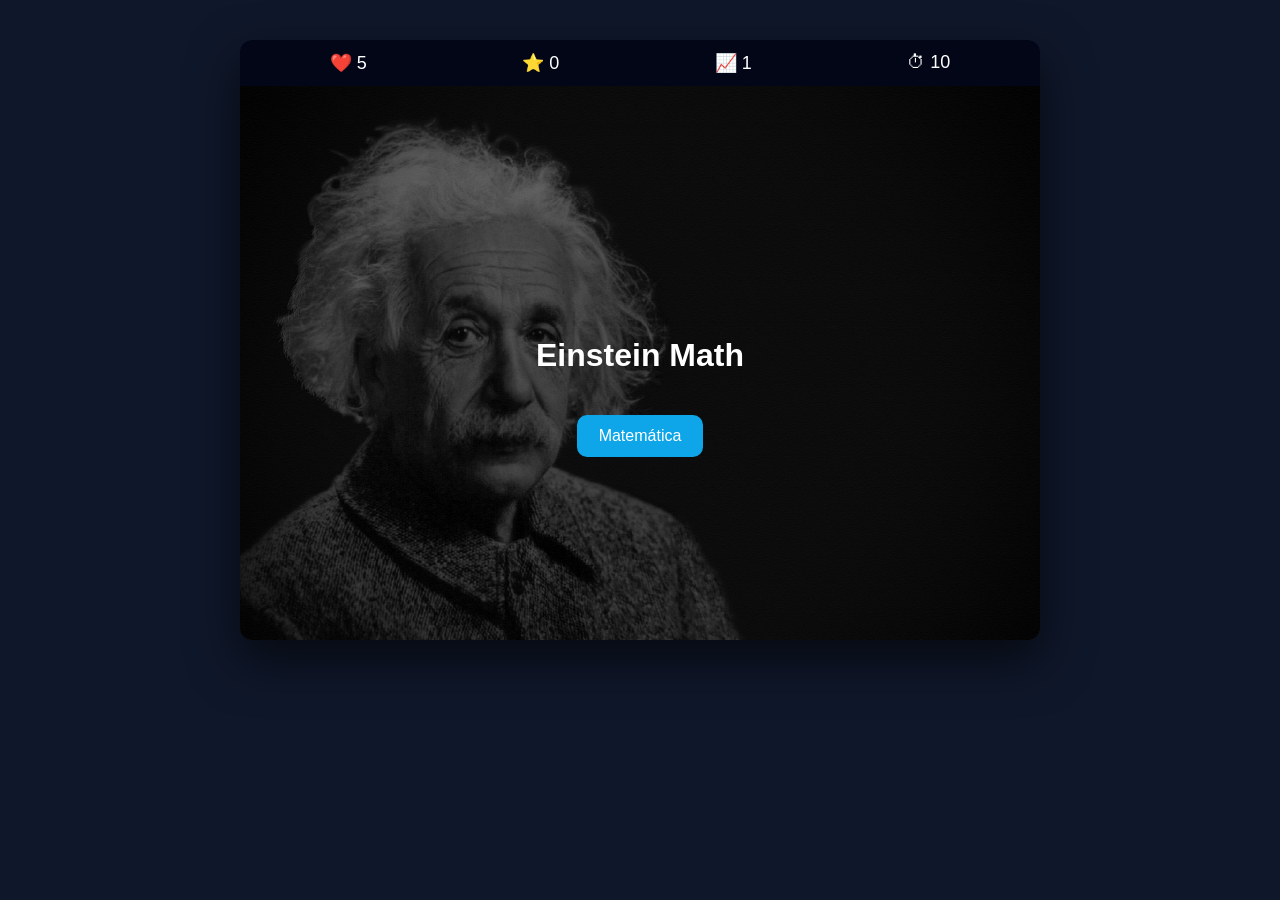
<file: teste.html>
<!DOCTYPE html>
<html lang="pt-br">
<head>
<meta charset="UTF-8">
<title>Einstein Math Game</title>
<meta name="viewport" content="width=device-width, initial-scale=1.0">

<style>

body{
margin:0;
background:#0f172a;
font-family:Arial;
display:flex;
justify-content:center;
padding-top:40px;
}

#game{
width:800px;
height:600px;
background:#1e293b;
border-radius:12px;
overflow:hidden;
box-shadow:0 20px 50px rgba(0,0,0,0.6);
}

header{
display:flex;
justify-content:space-around;
background:#020617;
color:white;
padding:12px;
font-size:18px;
}

#area{
height:100%;
position:relative;
}

.tela{
position:absolute;
width:100%;
height:100%;
display:flex;
flex-direction:column;
justify-content:center;
align-items:center;
gap:20px;
color:white;
}

button{
padding:12px 22px;
border:none;
border-radius:10px;
background:#0ea5e9;
color:white;
font-size:16px;
cursor:pointer;
}

button:hover{
background:#0284c7;
}

#startScreen{
background:url("alberteinstein.jpg");
background-size:cover;
}

#startScreen::before{
content:"";
position:absolute;
width:100%;
height:100%;
background:rgba(0,0,0,0.6);
}

#startScreen *{
z-index:2;
}

#boxPergunta{
display:none;
position:absolute;
top:50%;
left:50%;
transform:translate(-50%,-50%);
background:rgba(255,255,255,0.1);
backdrop-filter:blur(10px);
padding:25px;
border-radius:12px;
color:white;
text-align:center;
width:300px;
}

#boxPergunta input{
padding:10px;
font-size:18px;
border-radius:6px;
border:none;
margin-top:10px;
width:150px;
text-align:center;
}

</style>
</head>

<body>

<div id="game">

<header>
<div>❤️ <span id="vidas">5</span></div>
<div>⭐ <span id="pontos">0</span></div>
<div>📈 <span id="nivel">1</span></div>
<div>⏱ <span id="timer">10</span></div>
</header>

<div id="area">

<div id="startScreen" class="tela">
<h1>Einstein Math</h1>
<button onclick="selecionarMateria()">Matemática</button>
</div>

<div id="niveisEnsino" class="tela" style="display:none">

<h2>Escolha o tipo de ensino</h2>

<button onclick="abrirTopicos('fundamental')">Ensino Fundamental</button>
<button onclick="abrirTopicos('medio')">Ensino Médio</button>
<button onclick="abrirTopicos('enem')">ENEM</button>

<button onclick="modoSobrevivencia()">🧠 Modo Sobrevivência</button>

</div>

<div id="topicos" class="tela" style="display:none">

<h2>Escolha um tópico</h2>

<div id="listaTopicos"></div>

<button onclick="voltarEnsino()">Voltar</button>

</div>

<div id="boxPergunta">

<h2 id="pergunta"></h2>

<input id="respostaInput">

<br><br>

<button onclick="confirmar()">Responder</button>

</div>

</div>
</div>

<script>

/* ELEMENTOS */

const perguntaEl = document.getElementById("pergunta")
const input = document.getElementById("respostaInput")
const timerEl = document.getElementById("timer")

/* SONS */

const somLoop = new Audio("sounds/loop.mp3")
somLoop.loop=true

const somStart = new Audio("sounds/start.mp3")
const somCorrect = new Audio("sounds/correct.mp3")
const somWrong = new Audio("sounds/wrong.mp3")

/* VARIÁVEIS */

let ensino=""
let topico=""
let resposta=0
let explicacaoAtual=""

let sobrevivencia=false

let vidas=5
let pontos=0
let nivel=1

let tempo=10
let intervalo

/* IA ADAPTATIVA */

let desempenho = JSON.parse(localStorage.getItem("desempenho")) || {}

function registrar(tipo){

if(!desempenho[topico])
desempenho[topico]={acertos:0,erros:0}

if(tipo=="acerto")
desempenho[topico].acertos++
else
desempenho[topico].erros++

localStorage.setItem("desempenho",JSON.stringify(desempenho))

}

/* TELAS */

function selecionarMateria(){

document.getElementById("startScreen").style.display="none"
document.getElementById("niveisEnsino").style.display="flex"

}

/* MODO SOBREVIVÊNCIA */

function modoSobrevivencia(){

sobrevivencia=true

document.getElementById("niveisEnsino").style.display="none"
document.getElementById("boxPergunta").style.display="block"

somStart.play()
somLoop.play()

novaPergunta()

}

/* TOPICOS */

const topicosEnsino = {

fundamental:["soma","subtracao","multiplicacao","divisao","tabuada"],

medio:["fracoes","porcentagem","regra3","potencia","equacao"],

enem:["algebra","geometria","estatistica","porcentagem","equacao2"]

}

function abrirTopicos(tipo){

ensino=tipo

document.getElementById("niveisEnsino").style.display="none"
document.getElementById("topicos").style.display="flex"

let lista=document.getElementById("listaTopicos")
lista.innerHTML=""

topicosEnsino[tipo].forEach(t=>{

let b=document.createElement("button")
b.innerText=t
b.onclick=()=>iniciarTopico(t)

lista.appendChild(b)

})

}

function voltarEnsino(){

document.getElementById("topicos").style.display="none"
document.getElementById("niveisEnsino").style.display="flex"

}

/* INICIAR TOPICO */

function iniciarTopico(t){

topico=t

document.getElementById("topicos").style.display="none"
document.getElementById("boxPergunta").style.display="block"

somStart.play()
somLoop.play()

novaPergunta()

}

/* GERADOR DE NÚMEROS */

function numero(){

let base=10

if(nivel>3) base=30
if(nivel>6) base=80
if(nivel>10) base=200

return Math.floor(Math.random()*base)+1

}

/* IA SOBREVIVÊNCIA */

function gerarSobrevivencia(){

let tipo=Math.floor(Math.random()*6)

let a=numero()
let b=numero()

switch(tipo){

case 0:

resposta=a+b

return{
pergunta:`Quanto é ${a} + ${b}?`,
explicacao:`Somamos ${a} com ${b}. Resultado = ${resposta}`
}

case 1:

resposta=a*b

return{
pergunta:`Se uma caixa tem ${a} bolas e existem ${b} caixas, quantas bolas existem no total?`,
explicacao:`Multiplicamos ${a} × ${b} = ${resposta}`
}

case 2:

resposta=a-b

return{
pergunta:`João tinha ${a} maçãs e comeu ${b}. Quantas sobraram?`,
explicacao:`Subtração ${a} - ${b} = ${resposta}`
}

case 3:

resposta=(a*b)/100

return{
pergunta:`Quanto é ${a}% de ${b}?`,
explicacao:`${a}% de ${b} = (${a} × ${b}) ÷ 100 = ${resposta}`
}

case 4:

resposta=a/b

return{
pergunta:`Divida ${a} por ${b}. (decimal)`,
explicacao:`${a} ÷ ${b} = ${resposta}`
}

case 5:

resposta=a*a

return{
pergunta:`Qual é o quadrado de ${a}?`,
explicacao:`${a}² = ${a} × ${a} = ${resposta}`
}

}

}

/* GERADOR NORMAL */

function gerar(){

let a=numero()
let b=numero()

switch(topico){

case "soma":
resposta=a+b
explicacaoAtual=`Somamos ${a} + ${b}`
return `${a} + ${b}`

case "subtracao":
resposta=a-b
explicacaoAtual=`Subtração ${a} - ${b}`
return `${a} - ${b}`

case "multiplicacao":
resposta=a*b
explicacaoAtual=`Multiplicação ${a} × ${b}`
return `${a} × ${b}`

case "divisao":
resposta=b
explicacaoAtual=`${a*b} dividido por ${a} = ${b}`
return `${a*b} ÷ ${a}`

case "potencia":
resposta=a*a
explicacaoAtual=`${a}² = ${a} × ${a}`
return `${a}²`

case "equacao":
resposta=a
explicacaoAtual=`x + ${b} = ${a+b}`
return `x + ${b} = ${a+b}`

case "porcentagem":
resposta=(a*b)/100
explicacaoAtual=`${a}% de ${b}`
return `${a}% de ${b}`

default:
resposta=a+b
explicacaoAtual=`${a} + ${b}`
return `${a} + ${b}`

}

}

/* TIMER */

function iniciarTimer(){

tempo=10+(nivel*2)
timerEl.innerText=tempo

clearInterval(intervalo)

intervalo=setInterval(()=>{

tempo--
timerEl.innerText=tempo

if(tempo<=0){

clearInterval(intervalo)

vidas--
vidasEl()

somWrong.play()

alert("⏰ Tempo esgotado!\nResposta: "+resposta+"\n"+explicacaoAtual)

if(vidas<=0)gameOver()
else novaPergunta()

}

},1000)

}

/* NOVA PERGUNTA */

function novaPergunta(){

input.value=""

if(sobrevivencia){

let q=gerarSobrevivencia()

perguntaEl.innerText=q.pergunta
explicacaoAtual=q.explicacao

}else{

perguntaEl.innerText=gerar()

}

iniciarTimer()

}

/* CONFIRMAR */

function confirmar(){

clearInterval(intervalo)

let valor=parseFloat(input.value)

if(valor==resposta){

somCorrect.play()

pontos+=10
pontosEl()



if(pontos>=nivel*100){
nivel++
nivelEl()
}

}else{

somWrong.play()

vidas--
vidasEl()

alert("❌ Errado!\nResposta: "+resposta+"\n\n"+explicacaoAtual)

}

if(vidas<=0){
gameOver()
}else{
novaPergunta()
}

}

/* UI */

function vidasEl(){
document.getElementById("vidas").innerText=vidas
}

function pontosEl(){
document.getElementById("pontos").innerText=pontos
}

function nivelEl(){
document.getElementById("nivel").innerText=nivel
}

/* GAME OVER */

function gameOver(){

somLoop.pause()

alert("Game Over\nPontuação: "+pontos)

location.reload()

}

</script>

</body>
</html>
</file>
